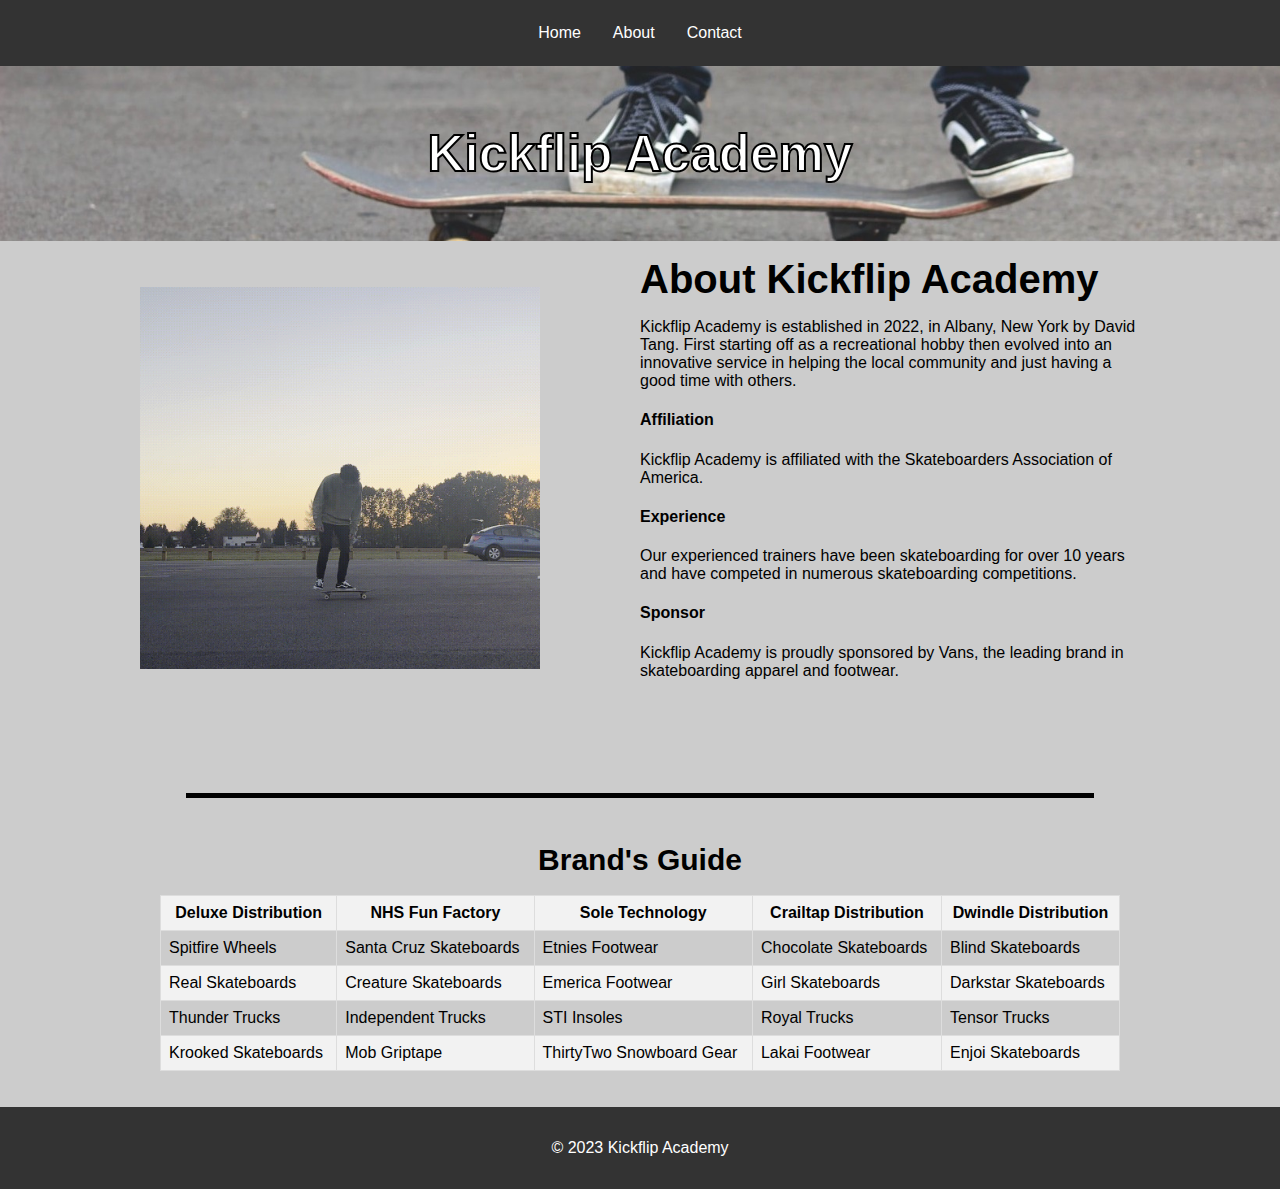
<file: Web 390/about.html>
<!DOCTYPE html>
<html lang="en">

<head>
	<meta charset="UTF-8">
	<meta http-equiv="X-UA-Compatible" content="IE=edge">
	<meta name="viewport" content="width=device-width, initial-scale=1.0">
	<title>What is Kickflip Academy?</title>
	<link rel="stylesheet" type="text/css" href="styles.css">
</head>

<body>
	<nav>
		<ul>
			<li><a href="website.html">Home</a></li>
			<li><a href="about.html">About</a></li>
			<li><a href="contact.html">Contact</a></li>
		</ul>
	</nav>

	<header>
		<h1>Kickflip Academy</h1>
	</header>

	<main id="about_main">

		<div class="image-container-left">
			<img src="About.gif" alt="Kickflip Gif">

		</div>

		<div class="info-container">
			<h2>About Kickflip Academy</h2>
			<p>Kickflip Academy is established in 2022, in Albany, New York by David Tang. First starting off as a
				recreational hobby then evolved into an innovative service in helping the local community and just
				having a good time with others.</p>
			<h4>Affiliation</h4>
			<p>Kickflip Academy is affiliated with the Skateboarders Association of America.</p>
			<h4>Experience</h4>
			<p>Our experienced trainers have been skateboarding for over 10 years and have competed in numerous
				skateboarding competitions.</p>
			<h4>Sponsor</h4>
			<p>Kickflip Academy is proudly sponsored by Vans, the leading brand in skateboarding apparel and
				footwear.</p>

		</div>

	</main>
	<br><br>



	<div id="about_guide">
		<div Style="width: 71%; margin-left:auto; margin-right: auto;" class="spacer"> </div>
		<h3>Brand's Guide</h3>
		<br>
	</div>


	<table>
		<thead>
			<tr>
				<th>Deluxe Distribution</th>
				<th>NHS Fun Factory</th>
				<th>Sole Technology </th>
				<th>Crailtap Distribution</th>
				<th>Dwindle Distribution</th>
			</tr>
		</thead>
		<tbody>
			<tr>
				<td>Spitfire Wheels</td>
				<td>Santa Cruz Skateboards </td>
				<td>Etnies Footwear </td>
				<td>Chocolate Skateboards</td>
				<td>Blind Skateboards</td>
			</tr>
			<tr>
				<td>Real Skateboards</td>
				<td>Creature Skateboards </td>
				<td>Emerica Footwear </td>
				<td>Girl Skateboards</td>
				<td>Darkstar Skateboards</td>
			</tr>
			<tr>
				<td>Thunder Trucks</td>
				<td>Independent Trucks </td>
				<td>STI Insoles </td>
				<td>Royal Trucks</td>
				<td>Tensor Trucks</td>
			</tr>
			<tr>
				<td>Krooked Skateboards</td>
				<td>Mob Griptape</td>
				<td>ThirtyTwo Snowboard Gear</td>
				<td>Lakai Footwear</td>
				<td>Enjoi Skateboards</td>
			</tr>
		</tbody>
	</table>

	<br><br>
	<footer>
		<p>&copy; 2023 Kickflip Academy</p>
	</footer>

</body>

</html>
</file>
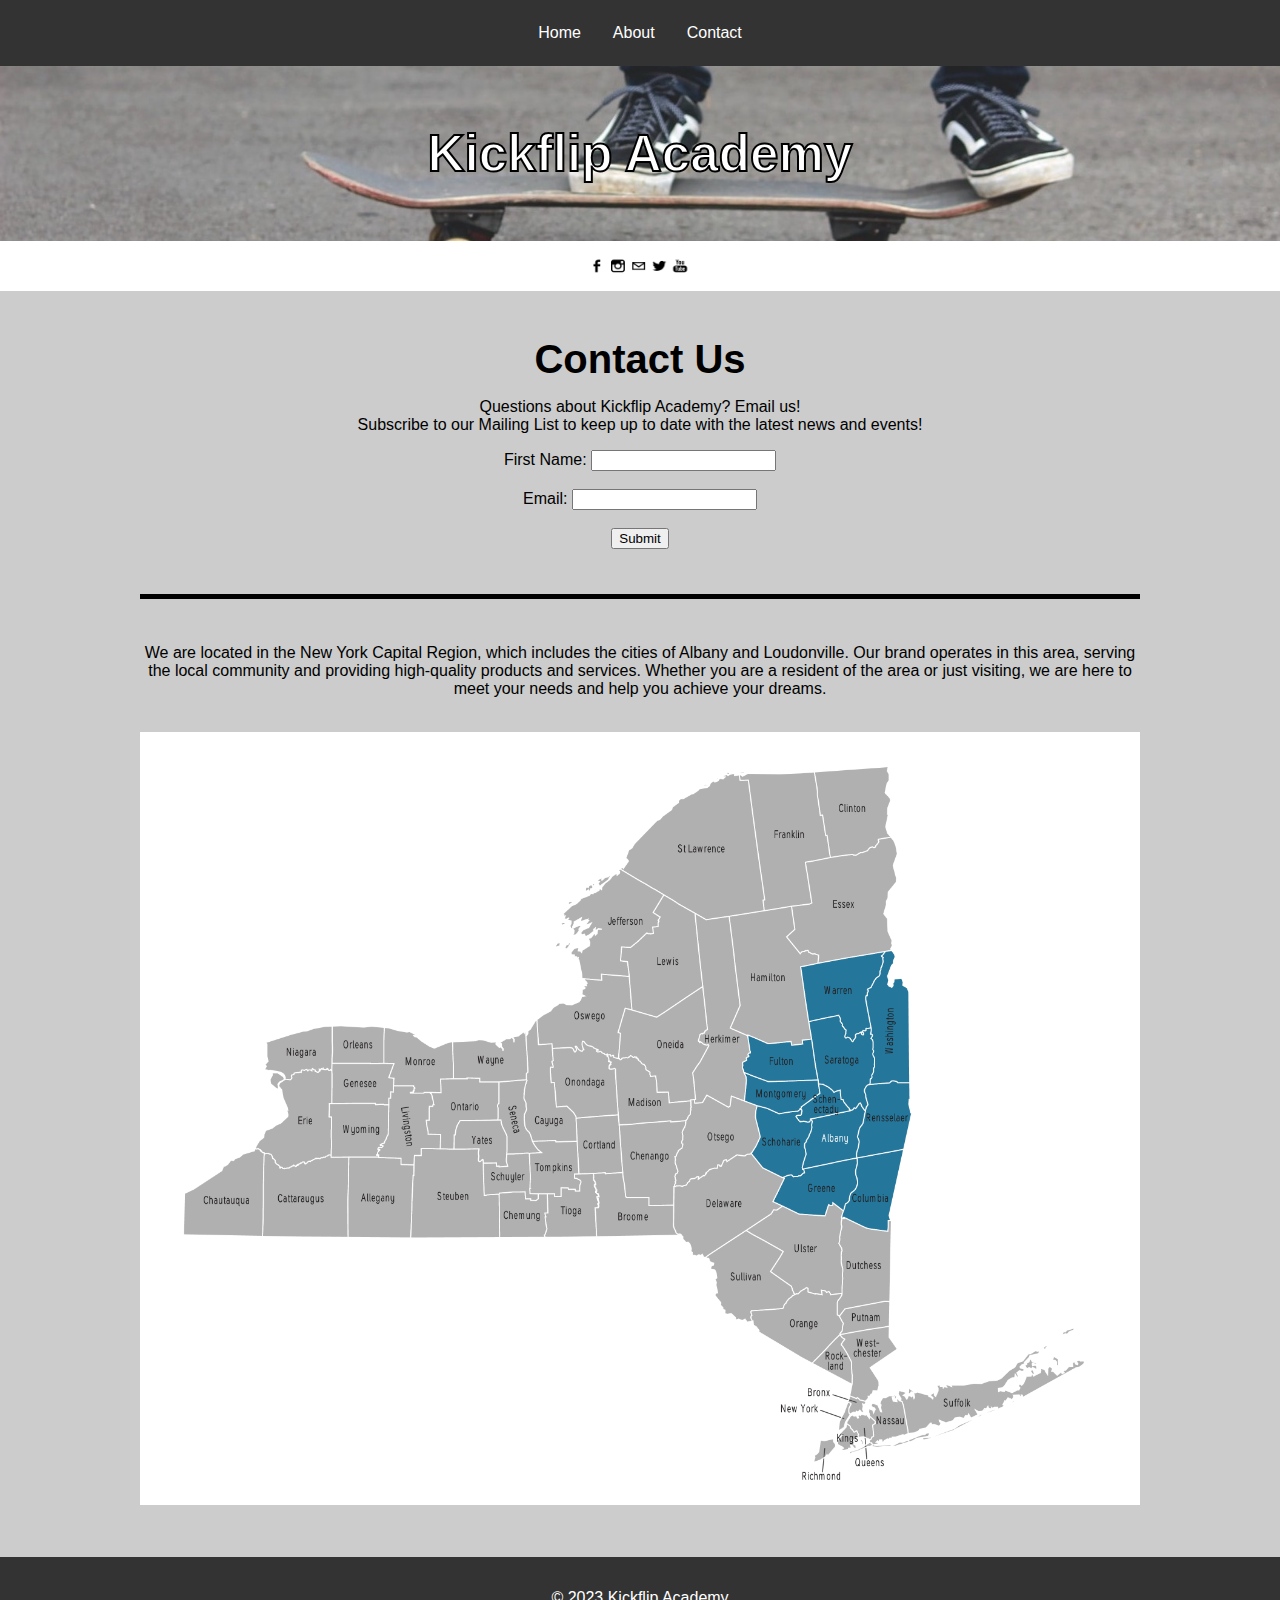
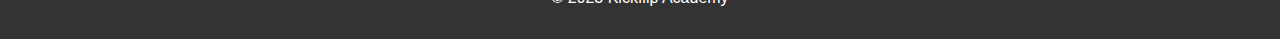
<file: Web 390/contact.html>
<!DOCTYPE html>
<html lang="en">

<head>
	<meta charset="UTF-8">
	<meta http-equiv="X-UA-Compatible" content="IE=edge">
	<meta name="viewport" content="width=device-width, initial-scale=1.0">
	<title>Contact Us</title>
	<link rel="stylesheet" type="text/css" href="styles.css">
</head>

<body>
	<nav>
		<ul>
			<li><a href="website.html">Home</a></li>
			<li><a href="about.html">About</a></li>
			<li><a href="contact.html">Contact</a></li>
		</ul>
	</nav>
	<header>
		<h1>Kickflip Academy</h1>
	</header>

	<div id="banner">
		<img src="SocialMedia.jpg" alt="Banner Image">
	</div>

	<main>
		<div id="contact-section">
			<h2>Contact Us</h2>
			<p>Questions about Kickflip Academy? Email us!<br>
				Subscribe to our Mailing List to keep up to date with the latest news and events!</p>
			<form>
				<label for="fname">First Name:</label>
				<input type="text" id="fname" name="fname"><br><br>
				<label for="email">Email:</label>
				<input type="email" id="email" name="email"><br><br>
				<input type="submit" value="Submit">
			</form>
			<div Style="width: 100%; margin-left:auto; margin-right: auto;" class="spacer"> </div>
			<p> We are located in the New York Capital Region, which includes the cities of Albany and Loudonville. Our brand operates in this area, 
				serving the local community and providing high-quality products and services. Whether you are a resident of the area or just visiting, 
				we are here to meet your needs and help you achieve your dreams.</p>
			<br>
			<img src="CapitalRegionMap.jpg" alt="Scenic Skate Scene">
			<br><br>
		</div>
	</main>
	<footer>
		<p>&copy; 2023 Kickflip Academy</p>
	</footer>
</body>

</html>
</file>
<file: Web 390/styles.css>
/* CONTENTS IN BLOG POSTS */

body {
    background-color: #cccccc;
    font-family: Arial, sans-serif;
    margin: auto;
    /* padding: auto; */
}

.blog-post {
    font-family: Arial, Helvetica, sans-serif;
}

p {
    font-family: Arial, Helvetica, sans-serif;
}

img {
    width: 100%;
    display: block;
    margin-left: auto;
    margin-right: auto;
}

#deckWall {
    width: 75%;
}

/* NAVIGATION */
nav {
    background-color: #333333;
    color: #ffffff;
    display: flex;
    justify-content: center;
    align-items: center;
    padding: 1em;
}
nav ul {
    margin: 0;
    padding: 0;
    list-style: none;
    display: flex;
}
nav li {
    margin: 0 0.5em;
}
nav a {
    color: #ffffff;
    text-decoration: none;
    padding: 0.5em;
    float: right;
}
nav a:hover {
    background-color: #ffffff;
    color: #333333;
}
.spacer {
    height: 5px;
    background-color: black;
    margin-top: 45px;
    margin-bottom: 45px;
}

/* HEADER & FOOTER */

header {
    background-image: url("SkateboardBanner.jpg");
    background-repeat: no-repeat;
    background-size: cover;
    height: 175px;
    display: flex;
    justify-content: center;
    align-items: center;
    text-align: center;
    color: #ffffff;
}
h1 {
    font-size: 4vw;
    margin: 0;
    -webkit-text-stroke-width: 2px;
    -webkit-text-stroke-color: black;

}
h2 {
    font-size: 40px;
    margin: 0;
}
h3 {
    font-size: 30px;
    margin: 0;
}
main {
    max-width: 1000px;
    margin: 0 auto;
    padding: 1em;
}
footer {
    background-color: #333333;
    color: #ffffff;
    text-align: center;
    padding: 1em;
}

/* ABOUT SECTION */

.image-container-right {
    float: right;
    width: 40%;
}
.image-container-left {
    float: left;
    width: 40%;
    margin-top: 30px;
}
.info-container {
    float: right;
    width: 50%;
}

#about_main {
    overflow: hidden;
}
#about_guide {
    text-align: center;
}

/* TABLE */
table {
    border-collapse: collapse;
    width: 75%;
    margin-right: auto;
    margin-left:auto;
}

th, td {
    border: 1px solid #ddd;
    padding: 8px;
}

th {
    background-color: #f2f2f2;
    font-weight: bold;
    text-align: center;
}

tbody tr:nth-child(even) {
    background-color: #f2f2f2;
}

tbody tr:hover {
    background-color: #ddd;
}

/* CONTACT */

#banner {
    background-color: white;
    width: 100%;
    height: 50px;
    display: flex;
    justify-content: center;
    align-items: center;
    margin-bottom: 30px;
}

#banner img {
    max-width: 10%;
    max-height: 75%;
}

#contact-section {
    text-align: center;
}
</file>
